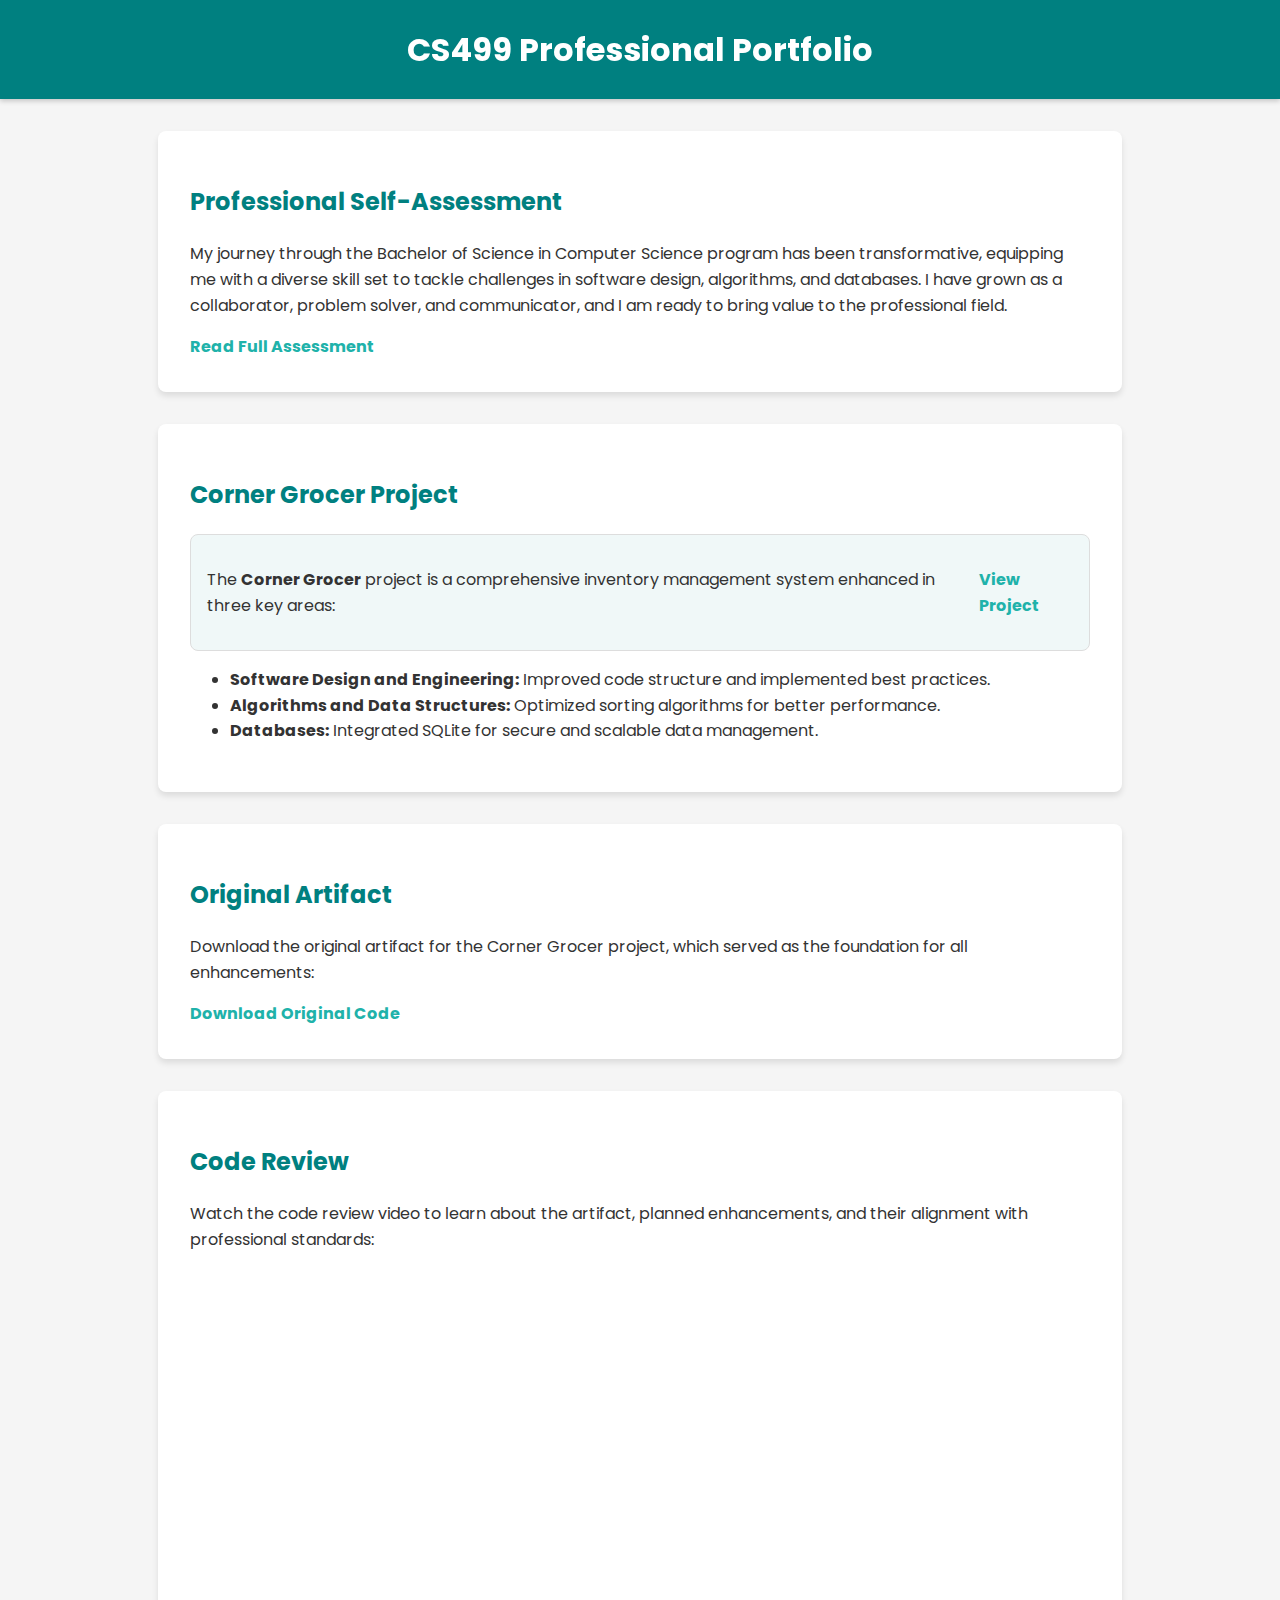
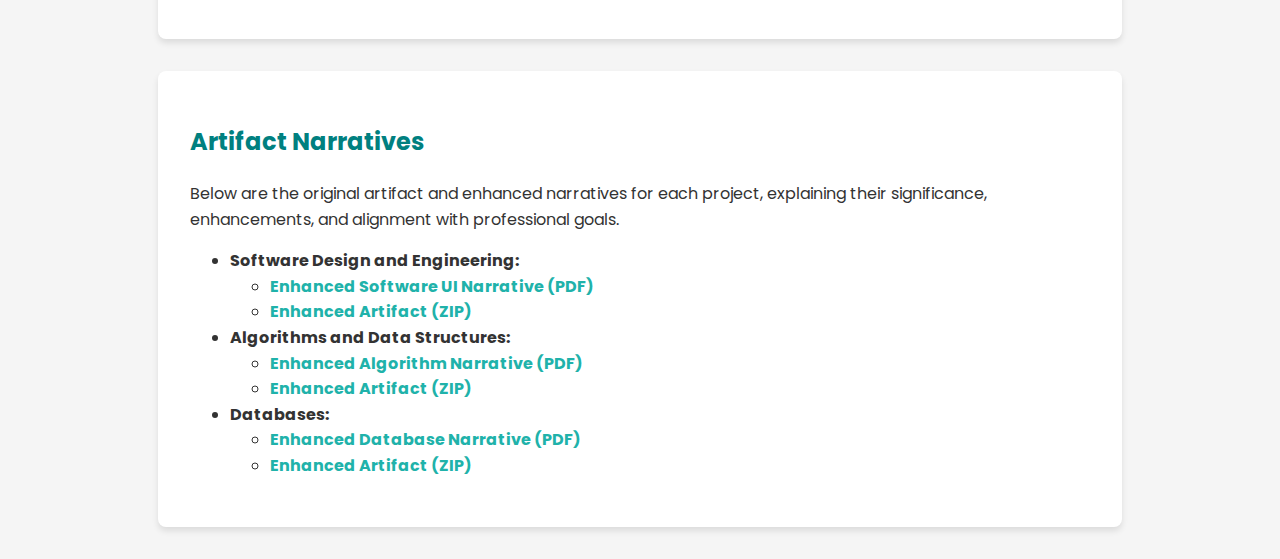
<file: index.html>
<!DOCTYPE html>
<html lang="en">
<head>
  <meta charset="UTF-8">
  <meta name="viewport" content="width=device-width, initial-scale=1.0">
  <title>Tameeka Hannon's Professional Portfolio</title>
  <link href="https://fonts.googleapis.com/css2?family=Poppins:wght@300;400;700&display=swap" rel="stylesheet">
  <link rel="stylesheet" href="style.css">
</head>
<body>
  <header>
    <h1>CS499 Professional Portfolio</h1>
  </header>

  <section id="assessment">
  <h2>Professional Self-Assessment</h2>
  <p>
    My journey through the Bachelor of Science in Computer Science program has been transformative, equipping me with a diverse skill set to tackle challenges in software design, algorithms, and databases. I have grown as a collaborator, problem solver, and communicator, and I am ready to bring value to the professional field.
  </p>
  <a href="full-assessment.html" class="button">Read Full Assessment</a>
</section>


  <section id="corner-grocer">
    <h2>Corner Grocer Project</h2>
    <div class="card">
      <p>The <strong>Corner Grocer</strong> project is a comprehensive inventory management system enhanced in three key areas:</p>
      <a href="https://github.com/tmillyz/CornerGrocer" target="_blank">View Project</a>
    </div>
    <ul>
      <li><strong>Software Design and Engineering:</strong> Improved code structure and implemented best practices.</li>
      <li><strong>Algorithms and Data Structures:</strong> Optimized sorting algorithms for better performance.</li>
      <li><strong>Databases:</strong> Integrated SQLite for secure and scalable data management.</li>
    </ul>
  </section>

  <section id="original-code">
    <h2>Original Artifact</h2>
    <p>
      Download the original artifact for the Corner Grocer project, which served as the foundation for all enhancements:
    </p>
    <a href="original-artifacts/Corner-Grocer-Original.zip" class="button" target="_blank">Download Original Code</a>
  </section>
  

  <section id="code-review">
    <h2>Code Review</h2>
    <p>
      Watch the code review video to learn about the artifact, planned enhancements, and their alignment with professional standards:
    </p>
    <iframe width="560" height="315" src="https://www.youtube.com/embed/xdt7IEOcoYk?si=NiJcyxnEc-tMsVbd" title="YouTube video player" frameborder="0" allow="accelerometer; autoplay; clipboard-write; encrypted-media; gyroscope; picture-in-picture; web-share" referrerpolicy="strict-origin-when-cross-origin" allowfullscreen></iframe>
  </section>

  <section id="narratives">
    <h2>Artifact Narratives</h2>
    <p>
      Below are the original artifact and enhanced narratives for each project, explaining their significance, enhancements, and alignment with professional goals.
    </p>
    <ul>
      <li>
        <strong>Software Design and Engineering:</strong>
        <ul>
          <li><a href="narratives/software.pdf" target="_blank">Enhanced Software UI Narrative (PDF)</a></li>
          <li><a href="enhanced-artifacts/CornerGrocer-software.zip" target="_blank">Enhanced Artifact (ZIP)</a></li>
        </ul>
      </li>
      <li>
        <strong>Algorithms and Data Structures:</strong>
        <ul>
          <li><a href="narratives/algorithms.pdf" target="_blank">Enhanced Algorithm Narrative (PDF)</a></li>
          <li><a href="enhanced-artifacts/CornerGrocer-algorithm.zip" target="_blank">Enhanced Artifact (ZIP)</a></li>
        </ul>
      </li>
      <li>
        <strong>Databases:</strong>
        <ul>
          <li><a href="narratives/databases.pdf" target="_blank">Enhanced Database Narrative (PDF)</a></li>
          <li><a href="enhanced-artifacts/CornerGrocer-database.zip" target="_blank">Enhanced Artifact (ZIP)</a></li>
        </ul>
      </li>
    </ul>
  </section>
  
 
  <button class="scroll-to-top" onclick="scrollToTop()">&#8679;</button>
  <script src="script.js"></script>
</body>
</html>
</file>
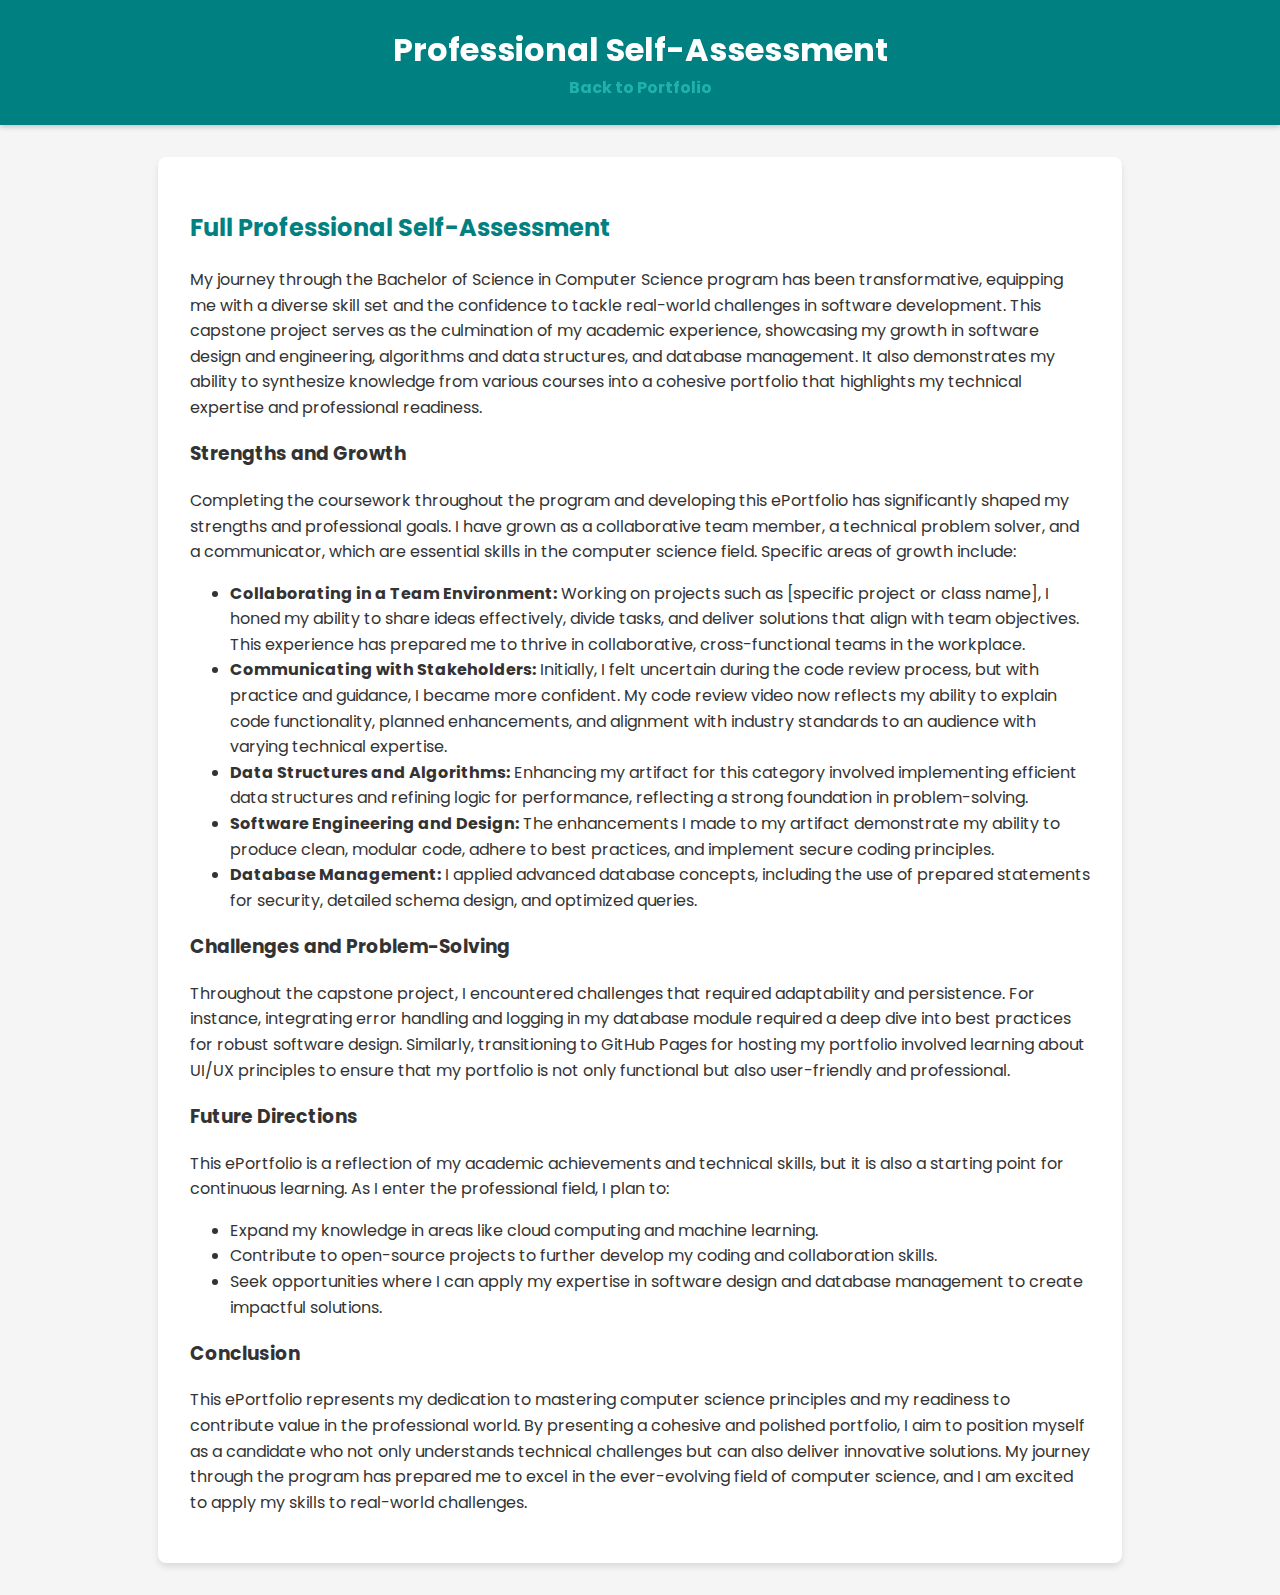
<file: full-assessment.html>
<!DOCTYPE html>
<html lang="en">
<head>
  <meta charset="UTF-8">
  <meta name="viewport" content="width=device-width, initial-scale=1.0">
  <title>Professional Self-Assessment</title>
  <link href="https://fonts.googleapis.com/css2?family=Poppins:wght@300;400;700&display=swap" rel="stylesheet">
  <link rel="stylesheet" href="style.css">
</head>
<body>
  <header>
    <h1>Professional Self-Assessment</h1>
    <nav>
      <a href="index.html" class="button">Back to Portfolio</a>
    </nav>
  </header>

  <section id="full-assessment">
    <h2>Full Professional Self-Assessment</h2>
    <p>
      My journey through the Bachelor of Science in Computer Science program has been transformative, equipping me with a diverse skill set and the confidence to tackle real-world challenges in software development. This capstone project serves as the culmination of my academic experience, showcasing my growth in software design and engineering, algorithms and data structures, and database management. It also demonstrates my ability to synthesize knowledge from various courses into a cohesive portfolio that highlights my technical expertise and professional readiness.
    </p>
    <h3>Strengths and Growth</h3>
    <p>
      Completing the coursework throughout the program and developing this ePortfolio has significantly shaped my strengths and professional goals. I have grown as a collaborative team member, a technical problem solver, and a communicator, which are essential skills in the computer science field. Specific areas of growth include:
    </p>
    <ul>
      <li><strong>Collaborating in a Team Environment:</strong> Working on projects such as [specific project or class name], I honed my ability to share ideas effectively, divide tasks, and deliver solutions that align with team objectives. This experience has prepared me to thrive in collaborative, cross-functional teams in the workplace.</li>
      <li><strong>Communicating with Stakeholders:</strong> Initially, I felt uncertain during the code review process, but with practice and guidance, I became more confident. My code review video now reflects my ability to explain code functionality, planned enhancements, and alignment with industry standards to an audience with varying technical expertise.</li>
      <li><strong>Data Structures and Algorithms:</strong> Enhancing my artifact for this category involved implementing efficient data structures and refining logic for performance, reflecting a strong foundation in problem-solving.</li>
      <li><strong>Software Engineering and Design:</strong> The enhancements I made to my artifact demonstrate my ability to produce clean, modular code, adhere to best practices, and implement secure coding principles.</li>
      <li><strong>Database Management:</strong> I applied advanced database concepts, including the use of prepared statements for security, detailed schema design, and optimized queries.</li>
    </ul>
    <h3>Challenges and Problem-Solving</h3>
    <p>
      Throughout the capstone project, I encountered challenges that required adaptability and persistence. For instance, integrating error handling and logging in my database module required a deep dive into best practices for robust software design. Similarly, transitioning to GitHub Pages for hosting my portfolio involved learning about UI/UX principles to ensure that my portfolio is not only functional but also user-friendly and professional.
    </p>
    <h3>Future Directions</h3>
    <p>
      This ePortfolio is a reflection of my academic achievements and technical skills, but it is also a starting point for continuous learning. As I enter the professional field, I plan to:
    </p>
    <ul>
      <li>Expand my knowledge in areas like cloud computing and machine learning.</li>
      <li>Contribute to open-source projects to further develop my coding and collaboration skills.</li>
      <li>Seek opportunities where I can apply my expertise in software design and database management to create impactful solutions.</li>
    </ul>
    <h3>Conclusion</h3>
    <p>
      This ePortfolio represents my dedication to mastering computer science principles and my readiness to contribute value in the professional world. By presenting a cohesive and polished portfolio, I aim to position myself as a candidate who not only understands technical challenges but can also deliver innovative solutions. My journey through the program has prepared me to excel in the ever-evolving field of computer science, and I am excited to apply my skills to real-world challenges.
    </p>
  </section>
</body>
</html>
</file>
<file: style.css>
/* General Styles */
body {
    font-family: 'Poppins', sans-serif;
    margin: 0;
    padding: 0;
    background-color: #F5F5F5;
    color: #333;
    line-height: 1.6;
  }
  
  header {
    background-color: #008080;
    color: white;
    padding: 1.5rem 0;
    text-align: center;
    position: sticky;
    top: 0;
    z-index: 1000;
    box-shadow: 0 2px 5px rgba(0, 0, 0, 0.2);
  }
  
  header h1 {
    margin: 0;
    font-weight: 700;
  }
  
  section {
    padding: 2rem;
    max-width: 900px;
    margin: 2rem auto;
    background: white;
    border-radius: 8px;
    box-shadow: 0 4px 6px rgba(0, 0, 0, 0.1);
  }
  
  h2 {
    color: #008080;
    font-weight: 700;
  }
  
  a {
    color: #20B2AA;
    text-decoration: none;
    font-weight: bold;
  }
  
  a:hover {
    text-decoration: underline;
  }
  
  .card {
    display: flex;
    align-items: center;
    justify-content: space-between;
    padding: 1rem;
    border: 1px solid #ddd;
    border-radius: 8px;
    margin-bottom: 1rem;
    background-color: #F0F8F8;
    transition: transform 0.2s ease;
  }
  
  .card:hover {
    transform: scale(1.02);
    background-color: #E0FFFF;
  }
  
  button {
    background-color: #008080;
    color: white;
    border: none;
    padding: 0.8rem 1.5rem;
    font-size: 1rem;
    border-radius: 5px;
    cursor: pointer;
    transition: background-color 0.3s ease;
  }
  
  button:hover {
    background-color: #005F5F;
  }
  
  .scroll-to-top {
    position: fixed;
    bottom: 20px;
    right: 20px;
    background-color: #20B2AA;
    color: white;
    border: none;
    border-radius: 50%;
    padding: 1rem;
    font-size: 1.5rem;
    cursor: pointer;
    display: none;
  }
  
  iframe {
    width: 100%;
    border: none;
    margin-top: 1rem;
  }
</file>
